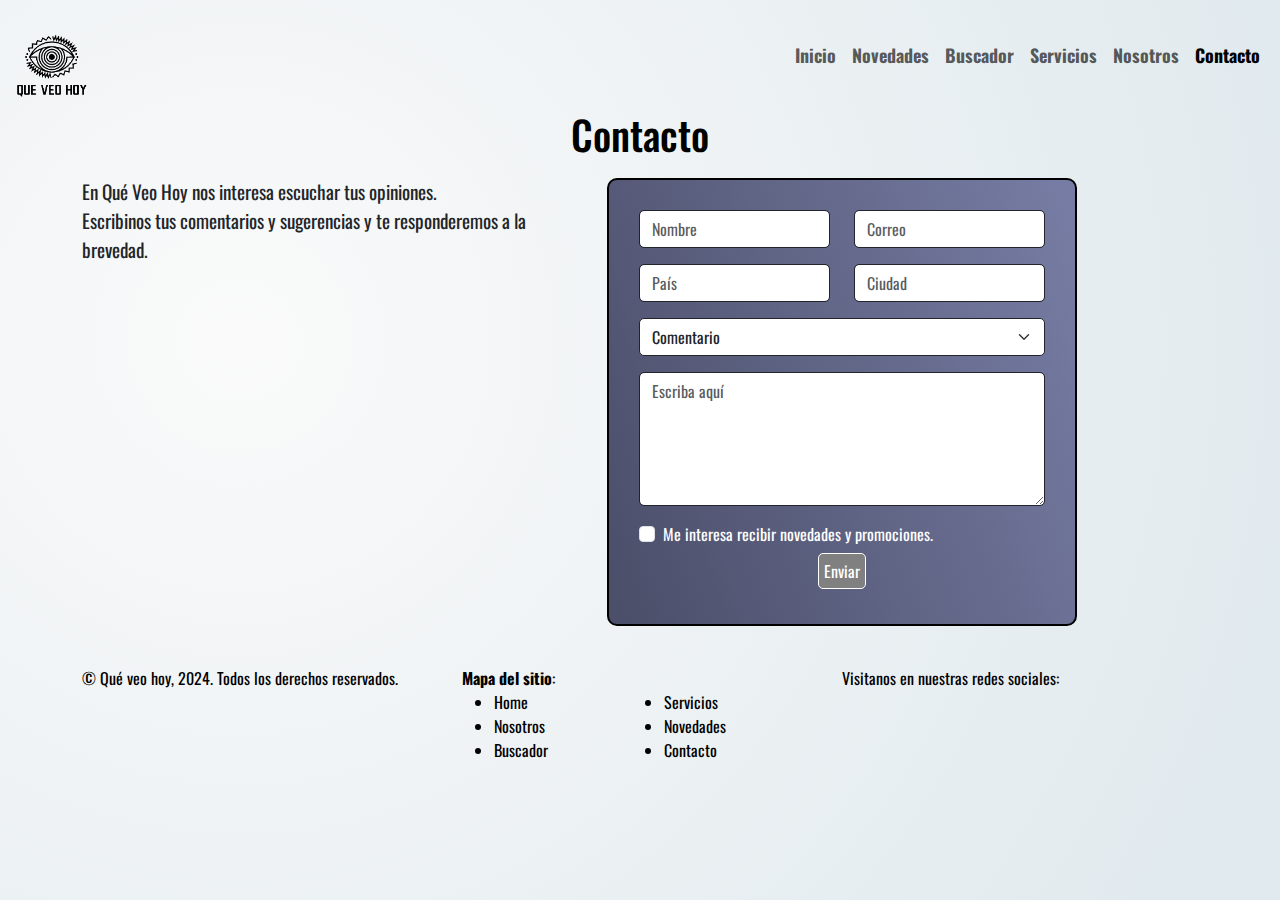
<file: pages/contacto.html>
<!DOCTYPE html>
<html lang="en">
<head>
    <meta charset="UTF-8">
    <meta name="viewport" content="width=device-width, initial-scale=1.0">
    <meta name="description" content="Esta página permite comunicarse con la empresa mediante un formulario de contacto.">
    <meta name="keywords" content="Streaming, Recomendaciones, Críticas, Netflix, Amazon">
    <link href="https://cdn.jsdelivr.net/npm/bootstrap@5.3.3/dist/css/bootstrap.min.css" rel="stylesheet" integrity="sha384-QWTKZyjpPEjISv5WaRU9OFeRpok6YctnYmDr5pNlyT2bRjXh0JMhjY6hW+ALEwIH" crossorigin="anonymous">
    <link rel="stylesheet" href="../estilos/estilos2.css">
    <link rel="stylesheet" href="https://cdnjs.cloudflare.com/ajax/libs/font-awesome/6.5.1/css/all.min.css" integrity="sha512-DTOQO9RWCH3ppGqcWaEA1BIZOC6xxalwEsw9c2QQeAIftl+Vegovlnee1c9QX4TctnWMn13TZye+giMm8e2LwA==" crossorigin="anonymous" referrerpolicy="no-referrer" />
    <title>Qué veo Hoy | Contacto</title>
    <link rel="icon" type="image/x-icon" href="../img/logoposta.ico">
</head>
<body>

    <header>
        <nav class="navbar navbar-expand-sm ">
            <div class="container-fluid">
            <a class="navbar-brand" href="../index.html"><img class="logo" src="../img/logoposta_trans.png" alt="logo"></a>
            <button class="navbar-toggler" type="button" data-bs-toggle="collapse" data-bs-target="#navbarNavAltMarkup" aria-controls="navbarNavAltMarkup" aria-expanded="false" aria-label="Toggle navigation">
              <span class="navbar-toggler-icon"></span>
            </button>
            <div class=" items collapse navbar-collapse justify-content-end" id="navbarNavAltMarkup">
              <div class="navbar-nav">
                <a class="nav-link" href="../index.html">Inicio</a>
                <a class="nav-link" href="novedades.html">Novedades</a>
                <a class="nav-link" href="buscador.html">Buscador</a>
                <a class="nav-link" href="servicios.html">Servicios</a>
                <a class="nav-link" href="nosotros.html">Nosotros</a>
                <a class="nav-link active" href="#">Contacto</a>
            </div>
            </div>
            </div>
          </nav>

    </header> 


    <main>

    <h1>Contacto</h1>



    <div class="container">
        <div class="row">
            <div class="col-md-5">
    <p class="descripcion">En Qué Veo Hoy nos interesa escuchar tus opiniones. <br> Escribinos tus comentarios y sugerencias y te responderemos a la brevedad.</p>
            </div>
            <div class="col-md-7">
    <form class="formulario" action="https://formspree.io/f/mzbnanqd" method="POST" >
        <div class="row">
            <div class="col-md-6">
                <input type="text"  placeholder="Nombre" name="Nombre" class="form-control mb-3">
            </div>
            <div class="col-md-6">
                <input type="email"  placeholder="Correo" name="correo" class="form-control mb-3">
            </div>
        </div>
        <div class="row">
            <div class="col-md-6">
                <input type="text"  placeholder="País" name="país" class="form-control mb-3">
            </div>
            <div class="col-md-6">
                <input type="text"  placeholder="Ciudad" name="ciudad" class="form-control mb-3">
            </div>
        </div>
        <div class="row">
            <div class="col-md-12">
                <select name="tipo"  class="form-select mb-3" >
                    <option >Comentario</option>
                    <option >Sugerencia</option>
                    <option >Crítica</option>
                </select>
            </div>
        </div>
        <div class="row">
            <div class="col-md-12">
                <textarea cols="30" rows="5" placeholder="Escriba aquí" name=comentario" class="form-control mb-3"></textarea>
            </div>
        </div>
        <div class=" row form-check">
            <div class="col-md-12">
            <input class="form-check-input" type="checkbox" value="" id="flexCheckDefault">
            <label class="form-check-label" for="flexCheckDefault">
              Me interesa recibir novedades y promociones.
            </label></div>
          </div>


        <div class="row">
            <div class="col d-flex justify-content-center">
                <input type="submit" value="Enviar" id="enviar" >
            </div>
        </div>
    </form>
</div>
            </div>
    </div>
</main>

    <footer>
        <div class="container">
        <div class="row gy-2">

            <div class="col sm-4"> © Qué veo hoy, 2024. Todos los derechos reservados.</div>

            <div class="col sm-4 mapadelsitio"> <b>Mapa del sitio</b>:
                <ul id="mapita">
                    <li><a href="../index.html">Home</li></a>
                    <li><a href="nosotros.html"> Nosotros</a></li>
                    <li><a href="buscador.html">Buscador</a></li>
                    <li><a href="servicios.html">Servicios</a></li>
                    <li><a href="novedades.html">Novedades</a></li>
                    
                    <li><a href="#"> Contacto</a></li>
                  </ul> 
            </div>
           
            <div class="col sm-4"> 

            <p>Visitanos en nuestras redes sociales:</p>
            <div class="redes">
            <a href="https://instagram.com/" target="_blank">
                <i class="fa-brands fa-instagram"></i>
            </a>
            <a href="https://facebook.com/" target="_blank">
                <i class="fa-brands fa-square-facebook"></i>
            </a>
            <a href="https://twitter.com/" target="_blank">
                <i class="fa-brands fa-square-x-twitter"></i>
            </a>
            </div>
            </div>
        </div>
    </footer>


    <script src="https://cdn.jsdelivr.net/npm/@popperjs/core@2.11.6/dist/umd/popper.min.js"
    integrity="sha384-oBqDVmMz9ATKxIep9tiCxS/Z9fNfEXiDAYTujMAeBAsjFuCZSmKbSSUnQlmh/jp3"
    crossorigin="anonymous"></script>
    
    <script src="https://code.jquery.com/jquery-3.2.1.slim.min.js" integrity="sha384-KJ3o2DKtIkvYIK3UENzmM7KCkRr/rE9/Qpg6aAZGJwFDMVNA/GpGFF93hXpG5KkN" crossorigin="anonymous"></script>
    
    <script src="https://cdn.jsdelivr.net/npm/bootstrap@5.2.3/dist/js/bootstrap.min.js"
    integrity="sha384-cuYeSxntonz0PPNlHhBs68uyIAVpIIOZZ5JqeqvYYIcEL727kskC66kF92t6Xl2V"
    crossorigin="anonymous"></script>
</body>
</html>
</body>
</html>
</file>
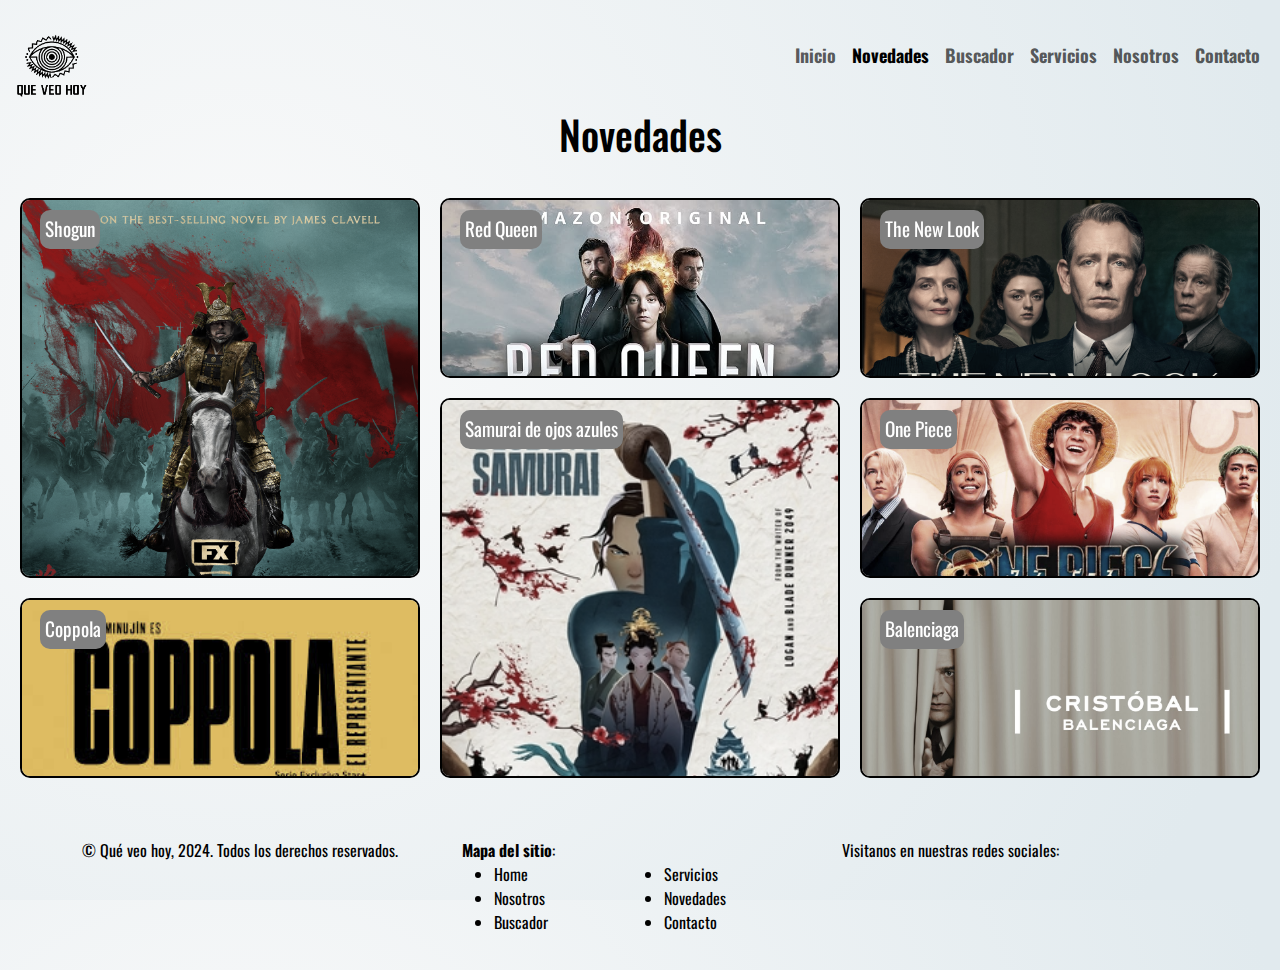
<file: pages/criticas.html>
<!DOCTYPE html>
<html lang="en">
<head>
    <meta charset="UTF-8">
    <meta name="viewport" content="width=device-width, initial-scale=1.0">
    <meta name="description" content="Esta página contiene las novedades del mes.">
    <meta name="keywords" content="Streaming, Recomendaciones, Críticas, Netflix, Amazon">
    <link href="https://cdn.jsdelivr.net/npm/bootstrap@5.3.3/dist/css/bootstrap.min.css" rel="stylesheet" integrity="sha384-QWTKZyjpPEjISv5WaRU9OFeRpok6YctnYmDr5pNlyT2bRjXh0JMhjY6hW+ALEwIH" crossorigin="anonymous">
    <link rel="stylesheet" href="../estilos/estilos2.css">
    <link rel="stylesheet" href="https://cdnjs.cloudflare.com/ajax/libs/font-awesome/6.5.1/css/all.min.css" integrity="sha512-DTOQO9RWCH3ppGqcWaEA1BIZOC6xxalwEsw9c2QQeAIftl+Vegovlnee1c9QX4TctnWMn13TZye+giMm8e2LwA==" crossorigin="anonymous" referrerpolicy="no-referrer" />
    <title>Qué veo Hoy | Novedades</title>
    <link rel="icon" type="image/x-icon" href="../img/logoposta.ico">
</head>
<body>
    
  <header>
    <nav class="navbar navbar-expand-sm ">
        <div class="container-fluid">
        <a class="navbar-brand" href="../index.html"><img class="logo" src="../img/logoposta_trans.png" alt="logo"></a>
        <button class="navbar-toggler" type="button" data-bs-toggle="collapse" data-bs-target="#navbarNavAltMarkup" aria-controls="navbarNavAltMarkup" aria-expanded="false" aria-label="Toggle navigation">
          <span class="navbar-toggler-icon"></span>
        </button>
        <div class=" items collapse navbar-collapse justify-content-end" id="navbarNavAltMarkup">
          <div class="navbar-nav">
            <a class="nav-link" href="../index.html">Inicio</a>
            <a class="nav-link active" href="criticas.html">Novedades</a>
            <a class="nav-link" href="buscador.html">Buscador</a>
            <a class="nav-link" href="servicios.html">Servicios</a>
            <a class="nav-link" href="nosotros.html">Nosotros</a>
            <a class="nav-link" href="contacto.html">Contacto</a>
        </div>
        </div>
        </div>
      </nav>

</header> 

<main>

<h1>Novedades</h1>
<div class="galeria"> 
    <div class="item item1">
        <a href="https://www.espinof.com/criticas/shogun-nos-devuelve-a-epica-feudal-que-echabamos-disney-plus-acierta-monumental-miniserie-que-se-equivoca-su-protagonista"> <p> Shogun </p> <img src="../img/shogun.jpg" alt="The leftovers"> </a>
    </div>
    <div class="item item2">
      <a href="https://www.espinof.com/criticas/reina-roja-engancha-entretiene-no-enamora-vicky-luengo-hovik-keuchkerian-brillan-esperada-serie-amazon-prime-video"><p> Red Queen </p> <img src="../img/amazonRedqueen.jpg" alt="Red Queen"> </a>
    </div>
    <div class="item item3">
      <a href="https://hipertextual.com/2024/02/the-new-look-critica-el-pasado-nazi-de-coco-chanel-y-el-ascenso-de-christian-dior-como-nunca-lo-habias-visto"><p> The New Look </p> <img src="../img/newlook.jpg" alt="The New Look"> </a>
    </div>
    <div class="item item4">
      <a href="https://www.pagina12.com.ar/692885-samurai-de-ojos-azules-en-netflix"><p> Samurai de ojos azules </p> <img src="../img/samurai.jpg" alt="Samurai de ojos azules"> </a>
    </div>
    <div class="item item5">
      <a href="https://www.lavanguardia.com/series/netflix/20230906/9209414/one-piece-critica-temporada-1-netflix.html"><p> One Piece </p> <img src="../img/onepiecelive.jpg" alt="One Piece"> </a>
    </div>
    <div class="item item6">
      <a href="https://www.infobae.com/que-puedo-ver/2023/11/19/el-origen-de-balenciaga-en-una-serie-que-entrelaza-moda-y-drama/"><p> Balenciaga </p> <img src="../img/Balenciaga.jpeg" alt="Balenciaga"> </a>
    </div>
    <div class="item item7">
      <a href="https://www.otroscines.com/nota?idnota=20111"><p> Coppola </p> <img src="../img/starCoppola.jpeg" alt="Coppola"> </a>
    </div>
  </div>

  </main>

    <footer>
      <div class="container">
      <div class="row gy-2">

          <div class="col sm-4"> © Qué veo hoy, 2024. Todos los derechos reservados.</div>

          <div class="col sm-4 mapadelsitio"> <b>Mapa del sitio</b>:
              <ul id="mapita">
                  <li><a href="../index.html">Home</li></a>
                  <li><a href="nosotros.html"> Nosotros</a></li>
                  <li><a href="buscador.html">Buscador</a></li>
                  <li><a href="servicios.html">Servicios</a></li>
                  <li><a href="criticas.html">Novedades</a></li>
                  
                  <li><a href="contacto.html"> Contacto</a></li>
                </ul>  
          </div>
         
          <div class="col sm-4"> 

          <p>Visitanos en nuestras redes sociales:</p>
          <div class="redes">
          <a href="https://instagram.com/" target="_blank">
              <i class="fa-brands fa-instagram"></i>
          </a>
          <a href="https://facebook.com/" target="_blank">
              <i class="fa-brands fa-square-facebook"></i>
          </a>
          <a href="https://twitter.com/" target="_blank">
              <i class="fa-brands fa-square-x-twitter"></i>
          </a>
          </div>
          </div>
      </div>
  </footer>

<script src="https://cdn.jsdelivr.net/npm/@popperjs/core@2.11.6/dist/umd/popper.min.js"
integrity="sha384-oBqDVmMz9ATKxIep9tiCxS/Z9fNfEXiDAYTujMAeBAsjFuCZSmKbSSUnQlmh/jp3"
crossorigin="anonymous"></script>

<script src="https://code.jquery.com/jquery-3.2.1.slim.min.js" integrity="sha384-KJ3o2DKtIkvYIK3UENzmM7KCkRr/rE9/Qpg6aAZGJwFDMVNA/GpGFF93hXpG5KkN" crossorigin="anonymous"></script>

<script src="https://cdn.jsdelivr.net/npm/bootstrap@5.2.3/dist/js/bootstrap.min.js"
integrity="sha384-cuYeSxntonz0PPNlHhBs68uyIAVpIIOZZ5JqeqvYYIcEL727kskC66kF92t6Xl2V"
crossorigin="anonymous"></script>

</body>
</html>
</file>
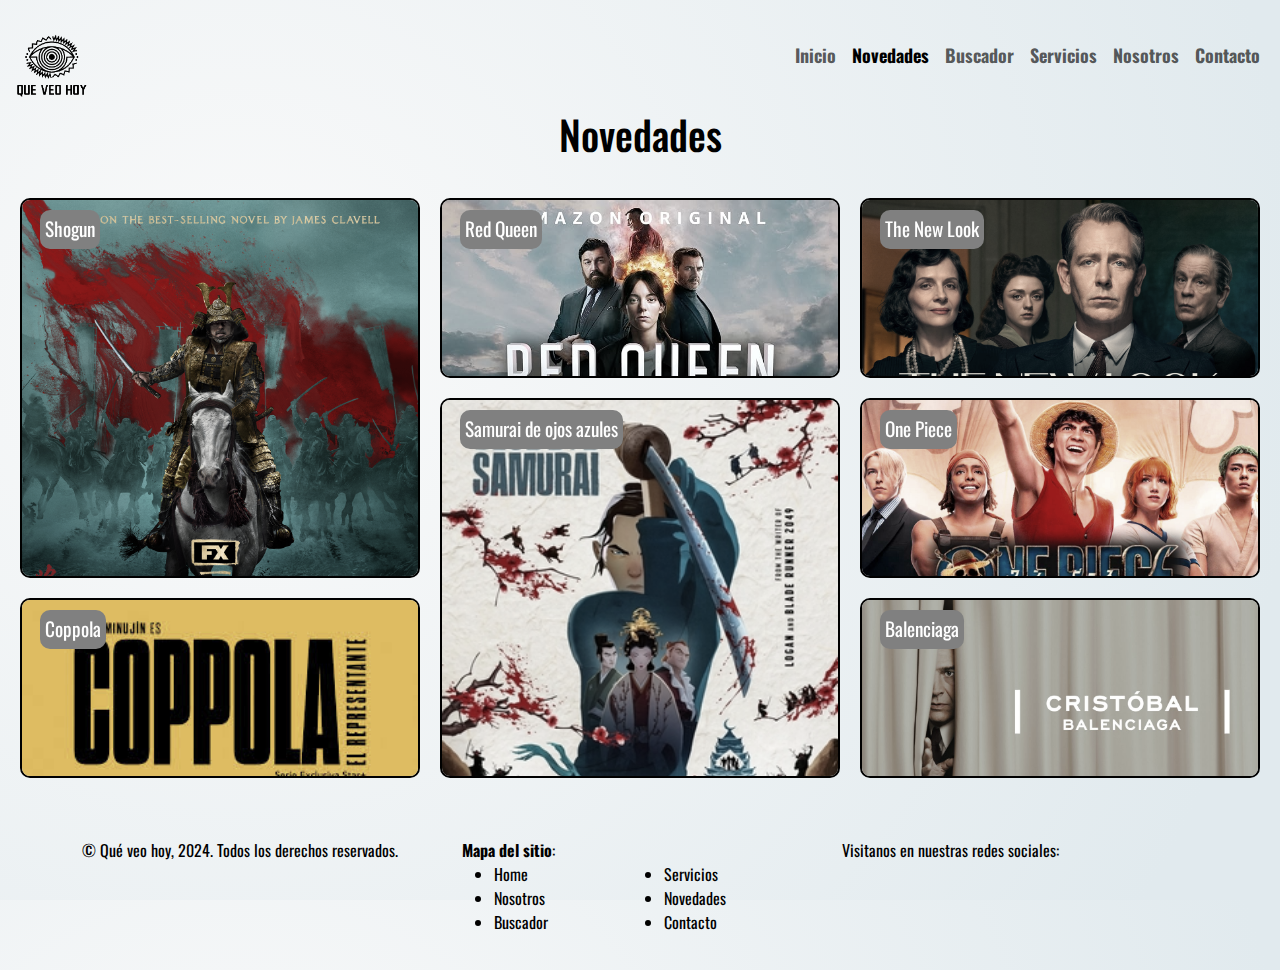
<file: pages/novedades.html>
<!DOCTYPE html>
<html lang="en">
<head>
    <meta charset="UTF-8">
    <meta name="viewport" content="width=device-width, initial-scale=1.0">
    <meta name="description" content="Esta página contiene las novedades del mes.">
    <meta name="keywords" content="Streaming, Recomendaciones, Críticas, Netflix, Amazon">
    <link href="https://cdn.jsdelivr.net/npm/bootstrap@5.3.3/dist/css/bootstrap.min.css" rel="stylesheet" integrity="sha384-QWTKZyjpPEjISv5WaRU9OFeRpok6YctnYmDr5pNlyT2bRjXh0JMhjY6hW+ALEwIH" crossorigin="anonymous">
    <link rel="stylesheet" href="../estilos/estilos2.css">
    <link rel="stylesheet" href="https://cdnjs.cloudflare.com/ajax/libs/font-awesome/6.5.1/css/all.min.css" integrity="sha512-DTOQO9RWCH3ppGqcWaEA1BIZOC6xxalwEsw9c2QQeAIftl+Vegovlnee1c9QX4TctnWMn13TZye+giMm8e2LwA==" crossorigin="anonymous" referrerpolicy="no-referrer" />
    <title>Qué veo Hoy | Novedades</title>
    <link rel="icon" type="image/x-icon" href="../img/logoposta.ico">
</head>
<body>
    
  <header>
    <nav class="navbar navbar-expand-sm ">
        <div class="container-fluid">
        <a class="navbar-brand" href="../index.html"><img class="logo" src="../img/logoposta_trans.png" alt="logo"></a>
        <button class="navbar-toggler" type="button" data-bs-toggle="collapse" data-bs-target="#navbarNavAltMarkup" aria-controls="navbarNavAltMarkup" aria-expanded="false" aria-label="Toggle navigation">
          <span class="navbar-toggler-icon"></span>
        </button>
        <div class=" items collapse navbar-collapse justify-content-end" id="navbarNavAltMarkup">
          <div class="navbar-nav">
            <a class="nav-link" href="../index.html">Inicio</a>
            <a class="nav-link active" href="#">Novedades</a>
            <a class="nav-link" href="buscador.html">Buscador</a>
            <a class="nav-link" href="servicios.html">Servicios</a>
            <a class="nav-link" href="nosotros.html">Nosotros</a>
            <a class="nav-link" href="contacto.html">Contacto</a>
        </div>
        </div>
        </div>
      </nav>

</header> 

<main>

<h1>Novedades</h1>
<div class="galeria"> 
    <div class="item item1">
        <a href="https://www.espinof.com/criticas/shogun-nos-devuelve-a-epica-feudal-que-echabamos-disney-plus-acierta-monumental-miniserie-que-se-equivoca-su-protagonista"> <p> Shogun </p> <img src="../img/shogun.jpg" alt="The leftovers"> </a>
    </div>
    <div class="item item2">
      <a href="https://www.espinof.com/criticas/reina-roja-engancha-entretiene-no-enamora-vicky-luengo-hovik-keuchkerian-brillan-esperada-serie-amazon-prime-video"><p> Red Queen </p> <img src="../img/amazonRedqueen.jpg" alt="Red Queen"> </a>
    </div>
    <div class="item item3">
      <a href="https://hipertextual.com/2024/02/the-new-look-critica-el-pasado-nazi-de-coco-chanel-y-el-ascenso-de-christian-dior-como-nunca-lo-habias-visto"><p> The New Look </p> <img src="../img/newlook.jpg" alt="The New Look"> </a>
    </div>
    <div class="item item4">
      <a href="https://www.pagina12.com.ar/692885-samurai-de-ojos-azules-en-netflix"><p> Samurai de ojos azules </p> <img src="../img/samurai.jpg" alt="Samurai de ojos azules"> </a>
    </div>
    <div class="item item5">
      <a href="https://www.lavanguardia.com/series/netflix/20230906/9209414/one-piece-critica-temporada-1-netflix.html"><p> One Piece </p> <img src="../img/onepiecelive.jpg" alt="One Piece"> </a>
    </div>
    <div class="item item6">
      <a href="https://www.infobae.com/que-puedo-ver/2023/11/19/el-origen-de-balenciaga-en-una-serie-que-entrelaza-moda-y-drama/"><p> Balenciaga </p> <img src="../img/Balenciaga.jpeg" alt="Balenciaga"> </a>
    </div>
    <div class="item item7">
      <a href="https://www.otroscines.com/nota?idnota=20111"><p> Coppola </p> <img src="../img/starCoppola.jpeg" alt="Coppola"> </a>
    </div>
  </div>

  </main>

    <footer>
      <div class="container">
      <div class="row gy-2">

          <div class="col sm-4"> © Qué veo hoy, 2024. Todos los derechos reservados.</div>

          <div class="col sm-4 mapadelsitio"> <b>Mapa del sitio</b>:
              <ul id="mapita">
                  <li><a href="../index.html">Home</li></a>
                  <li><a href="nosotros.html"> Nosotros</a></li>
                  <li><a href="buscador.html">Buscador</a></li>
                  <li><a href="servicios.html">Servicios</a></li>
                  <li><a href="#">Novedades</a></li>
                  
                  <li><a href="contacto.html"> Contacto</a></li>
                </ul>  
          </div>
         
          <div class="col sm-4"> 

          <p>Visitanos en nuestras redes sociales:</p>
          <div class="redes">
          <a href="https://instagram.com/" target="_blank">
              <i class="fa-brands fa-instagram"></i>
          </a>
          <a href="https://facebook.com/" target="_blank">
              <i class="fa-brands fa-square-facebook"></i>
          </a>
          <a href="https://twitter.com/" target="_blank">
              <i class="fa-brands fa-square-x-twitter"></i>
          </a>
          </div>
          </div>
      </div>
  </footer>

<script src="https://cdn.jsdelivr.net/npm/@popperjs/core@2.11.6/dist/umd/popper.min.js"
integrity="sha384-oBqDVmMz9ATKxIep9tiCxS/Z9fNfEXiDAYTujMAeBAsjFuCZSmKbSSUnQlmh/jp3"
crossorigin="anonymous"></script>

<script src="https://code.jquery.com/jquery-3.2.1.slim.min.js" integrity="sha384-KJ3o2DKtIkvYIK3UENzmM7KCkRr/rE9/Qpg6aAZGJwFDMVNA/GpGFF93hXpG5KkN" crossorigin="anonymous"></script>

<script src="https://cdn.jsdelivr.net/npm/bootstrap@5.2.3/dist/js/bootstrap.min.js"
integrity="sha384-cuYeSxntonz0PPNlHhBs68uyIAVpIIOZZ5JqeqvYYIcEL727kskC66kF92t6Xl2V"
crossorigin="anonymous"></script>

</body>
</html>
</file>
<file: estilos/estilos2.css>
@charset "UTF-8";
@import 'https://fonts.googleapis.com/css2?family=Oswald:wght@200..700&display=swap';
/*font-family: "Oswald", sans-serif;*/
* {
  margin: 0;
  padding: 0;
  box-sizing: border-box;
}

html {
  scroll-behavior: smooth;
  height: 100%;
}

body {
  min-height: 100%;
  background: radial-gradient(circle at 18.7% 37.8%, rgb(250, 250, 250) 0%, rgb(225, 234, 238) 90%);
}

main {
  font-family: "Oswald", sans-serif;
}

header {
  top: 0;
  font-size: 18px;
  font-family: "Oswald", sans-serif;
}

header .navbar {
  padding: 0;
  min-height: 110px;
  display: flex;
  justify-content: space-between;
}

header .navbar .logo {
  height: 65px;
  margin-top: 20px;
}

.logo {
  background: transparent;
}
.logo:hover {
  transform: scale(1.2);
  transition-duration: 2s;
}

.cartelprincipal {
  display: flex;
  justify-content: center;
  font-size: 4em;
  color: #333;
  opacity: 0;
  animation: fadeIn 2s ease-in-out forwards;
}

@keyframes fadeIn {
  0% {
    opacity: 0;
    transform: translateY(-20px);
  }
  100% {
    opacity: 1;
    transform: translateY(0);
  }
}
.nav-link {
  font-weight: bold;
}

.nav-link:hover {
  color: black;
}

a {
  color: black;
  text-decoration: none;
}

h1 {
  color: black;
  margin-bottom: 20px;
  text-align: center;
}

h2 {
  text-align: center;
  text-transform: uppercase;
  padding: 20px;
  font-family: "Oswald", sans-serif;
}

h3 {
  text-align: center;
  text-align: center;
  text-transform: uppercase;
  padding: 20px;
  font-family: "Oswald", sans-serif;
}

#mapita {
  column-count: 2;
}

#redes-invitacion {
  display: flex;
  justify-content: center;
}

footer {
  color: black;
  padding: 20px;
  font-family: "Oswald", sans-serif;
  margin-top: 20px;
}
footer p {
  margin-bottom: 20px;
}

.mapadelsitio {
  font-size: auto;
}

.descripcion {
  font-size: larger;
}

/*HOME*/
.logotapa {
  display: flex;
  justify-content: center;
}

.logotapa:hover {
  transform: rotate(360deg);
  transition-duration: 4s;
}

.call {
  color: black;
  width: 100%;
  padding: 20px;
  font-family: "Oswald", sans-serif;
}
.call p {
  margin-bottom: 20px;
}
.call a {
  background-color: grey;
  padding: 10px 20px;
  color: white;
  text-decoration: none;
  border-radius: 10px;
  display: flex;
  justify-content: center;
}
.call a:hover {
  background-color: #000;
}

.redes {
  display: flex;
  justify-content: space-around;
}
.redes a {
  color: black;
  text-decoration: none;
  font-size: 30px;
}

/*CONTACTO*/
.formulario {
  color: white;
  border: 2px solid black;
  width: fit-content;
  border-radius: 10px;
  background: linear-gradient(69.9deg, rgb(76, 79, 106) 3.2%, rgb(118, 124, 163) 97.6%);
  margin-left: 50px;
  margin-right: 50px;
  padding: 30px;
}
.formulario input[type=text] {
  border: 1px solid;
  border-radius: 5px;
}
.formulario input[type=email] {
  border: 1px solid;
  border-radius: 5px;
}
.formulario select {
  border: 1px solid;
  border-radius: 5px;
}
.formulario textarea {
  border: 1px solid;
  border-radius: 5px;
}
.formulario input[type=submit] {
  border: 1px solid;
  background-color: gray;
  border-radius: 5px;
  color: white;
  padding: 5px;
  margin: 5px;
}
.formulario input[type=submit]:hover {
  background-color: black;
}

/*BUSCADOR*/
.cartelitos img {
  aspect-ratio: 4/3;
}

.botonconlink {
  display: flex;
  justify-content: center;
  margin-bottom: 10px;
}

.mensaje {
  background-color: gray;
  color: white;
  border: 2px solid black;
  padding: 5px;
  border-radius: 20%;
}
.mensaje:hover {
  background-color: black;
}

.catalogo img {
  border-radius: 10%;
}

.cartelitos img {
  border-radius: 20%;
  border: 2px solid black;
}

.cartelito:hover {
  transform: scale(1.03);
  filter: grayscale(50%);
}

.ficha_catalogo {
  border: 2px solid black;
}

.ficha_catalogo:hover {
  transform: scale(1.03);
}

/*CARRUSEL EN SERVICIOS Y NOSOTROS*/
.carousel-item h5 {
  background-color: gray;
  color: white;
  border-radius: 20px;
}
.carousel-item img {
  aspect-ratio: 3/2;
  width: 100%;
  height: auto;
  border-radius: 20px;
}
.carousel-item p {
  background-color: gray;
  color: white;
  padding: 4px;
  border-radius: 10px;
}

/*NOSOTROS*/
.team2 {
  transition: border-radius 1s;
}

.team2:hover {
  border-radius: 50%;
  border: 2px solid black;
}

.nosotros-descripcion {
  text-align: center;
  margin: 100px;
}

.equipo img {
  border-radius: 10%;
}

/*NOVEDADES*/
.galeria {
  height: auto;
  width: 100%;
  display: grid;
  grid-gap: 20px;
  padding: 20px;
  grid-template-columns: repeat(3, 1fr);
  grid-template-rows: repeat(3, 180px);
  grid-template-areas: "img1 img2 img3" "img1 img4 img5" "img7 img4 img6";
}

.item {
  border: 2px solid black;
  filter: grayscale(50%);
  transition: all 0, 9s;
  overflow: hidden;
  position: relative;
  border-radius: 10px;
}
.item img {
  min-height: 100%;
  min-width: 100%;
  max-width: 100%;
}
.item p {
  position: absolute;
  color: white;
  font-size: larger;
  top: 8px;
  left: 16px;
  background-color: gray;
  padding: 5px;
  margin: 2px;
  border-radius: 10px;
}
.item:hover {
  filter: grayscale(0%);
  transform: scale(1.03);
}

.item1 {
  grid-area: img1;
}

.item2 {
  grid-area: img2;
}

.item3 {
  grid-area: img3;
}

.item4 {
  grid-area: img4;
}

.item5 {
  grid-area: img5;
}

.item6 {
  grid-area: img6;
}

.item7 {
  grid-area: img7;
}

.item8 {
  grid-area: img8;
}

/*ACÁ EMPIEZAN LAS MEDIA QUERIES*/
/*CELU*/
@media only screen and (max-width: 480px) {
  .galeria {
    grid-template-columns: 1fr;
    grid-template-rows: repeat(7, 150px);
    grid-template-areas: "img1" "img2" "img3" "img4" "img5" "img6" "img7";
  }
  .equipo {
    display: none;
  }
  .item {
    filter: none;
    transition: none;
  }
  .descripcion {
    font-size: medium;
  }
}
/*TABLET*/
@media only screen and (min-width: 481px) and (max-width: 768px) {
  .galeria {
    grid-template-columns: 1fr 1fr;
    grid-template-rows: repeat(4, 200px);
    grid-template-areas: "img1 img2" "img1 img4" "img3 img5" "img6 img7";
  }
  .equipo2 {
    display: none;
  }
}
/*COMPU*/
@media only screen and (min-width: 769px) {
  .galeria {
    grid-template-columns: 1fr 1fr 1fr;
  }
  .equipo2 {
    display: none;
  }
}

/*# sourceMappingURL=estilos2.css.map */
</file>
